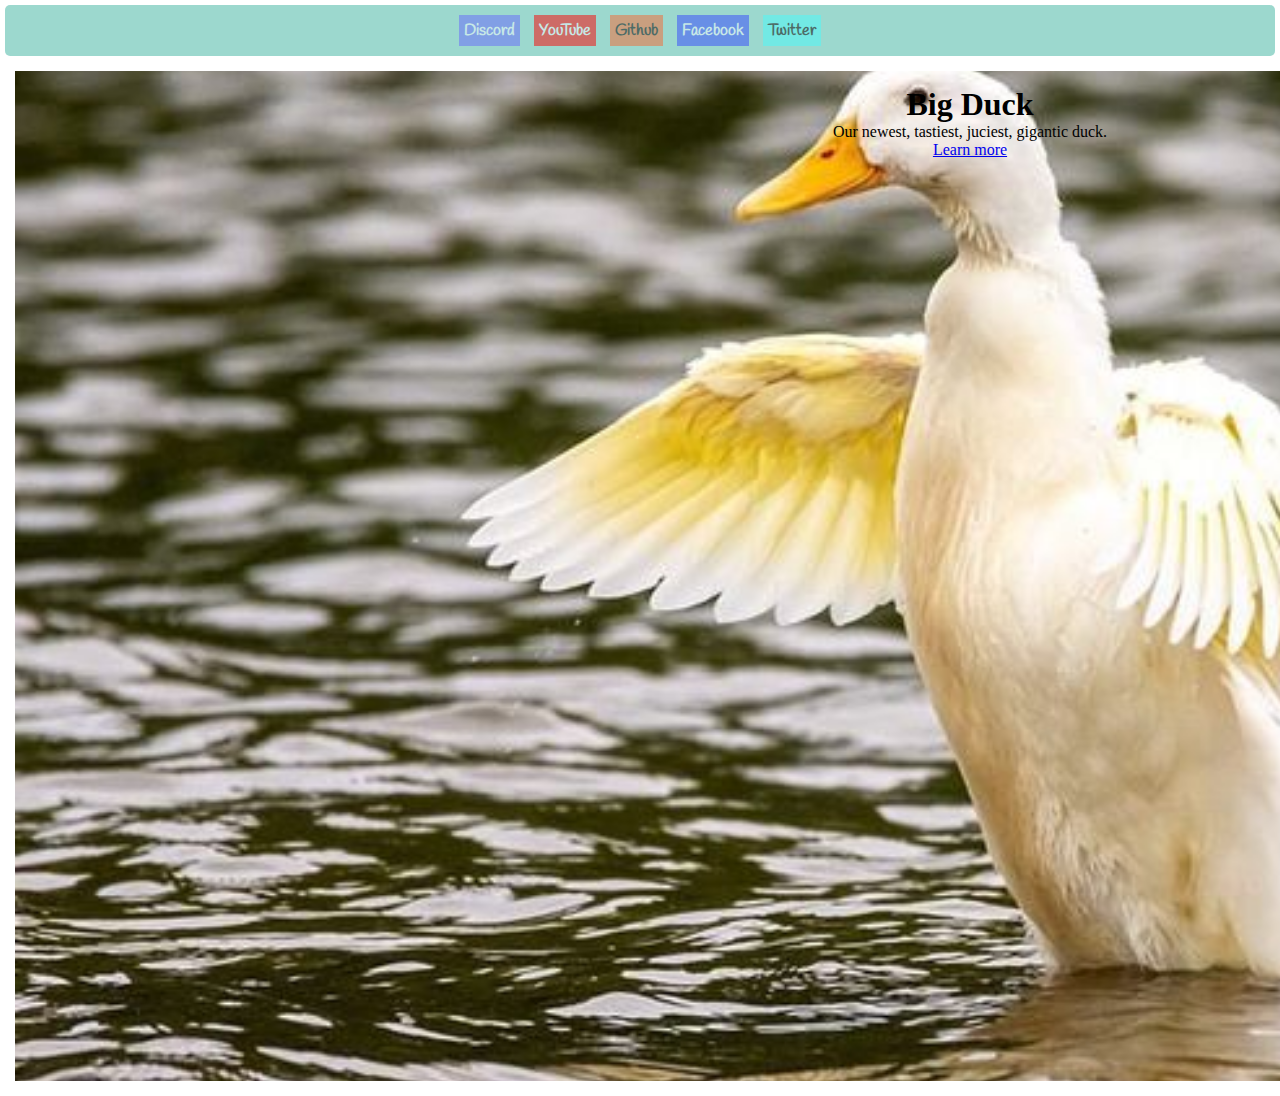
<file: index.html>
<!DOCTYPE html>
<html lang="en">
<head>
<meta charset="UTF-8">
<meta name="viewport" content="width=device-width, initial-scale=1.0">
<title>Document</title>
</head>
<body>
 <style>
    div{
        text-align: center;
    }
 </style>
<div class="navbar">
        <div id="linksgroup">
            <div class="links" id="dc"><a href="">Discord</a></div>
            <div class="links" id="yt"><a href="">YouTube</a></div>
            <div class="links" id="github"><a href="">Github</a></div>
            <div class="links" id="fb"><a href="">Facebook</a></div>
            <div class="links" id="twitter"><a href="">Twitter</a></div>
    </div>
</div>

<div>
    <div class="banner">
        <div class="bannertext">
        <h1>Big Duck</h1>
        <p>Our newest, tastiest, juciest, gigantic duck.</p>
        <a href="#">Learn more</a>
</div>

   <link rel="stylesheet" href="style.css"> 
</body>
</html>
</file>
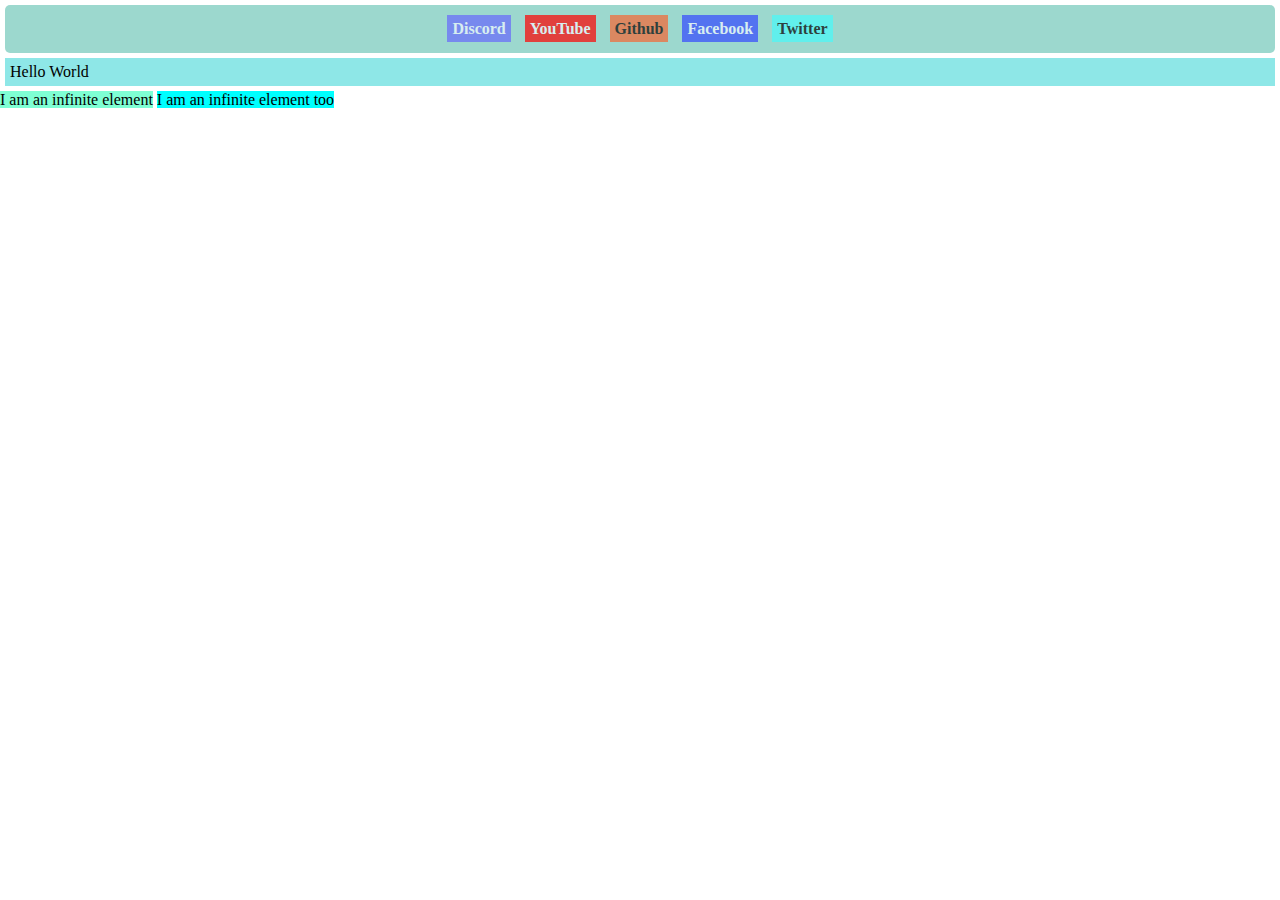
<file: marykylaleonida_module5/index.html>
<!DOCTYPE html>
<html lang="en">
<head>
<meta charset="UTF-8">
<meta name="viewport" content="width=device-width, initial-scale=1.0">
<title>Document</title>
<style>
*{
    padding: 0px;
    margin: 0px
}
div{
    padding: 5px;
    margin: 5px;
}
.navbar{
    border: 5px black;
    border-radius: 5px;
    background-color: rgba(106, 196, 181, 0.664);
}
#twitter{
    background-color: rgb(73, 250, 250);
}
#twitter a{
    color: black;
}
#dc{
    background-color: rgb(104, 104, 252);
}
#dc a{
    color:aliceblue
}
#fb{
    background-color: rgb(53, 73, 255);
}
#fb a{
    color: aliceblue;
}
#yt{
    background-color: red;
}
#yt a{
    color: aliceblue;
}
#github{
    background-color: rgb(247, 103, 51);
}
#github a{
    color: black
}
.links{
    display: inline;
    border: 5px;
    font-family: cursive;
    font-weight: 600;
    opacity: 0.7;
    transform: .600s;
}
.links:hover{
    opacity: 1;
}
#linksgroup{
    text-align: center;

}
.links a{
    text-decoration: none; 
}
</style>
</head>
<body>
 
<div class="navbar">
        <div id="linksgroup">
            <div class="links" id="dc"><a href="">Discord</a></div>
            <div class="links" id="yt"><a href="">YouTube</a></div>
            <div class="links" id="github"><a href="">Github</a></div>
            <div class="links" id="fb"><a href="">Facebook</a></div>
            <div class="links" id="twitter"><a href="">Twitter</a></div>
    </div>
</div>








    <div style="background-color: rgb(142, 231, 231);">Hello World</div>
    <span style="background-color: aquamarine;">I am an infinite element</span>
    <span style="background-color: aqua;">I am an infinite element too</span>
</body>
</html>
</file>
<file: style.css>
@import url('https://fonts.googleapis.com/css2?family=Handlee&family=Patrick+Hand&family=Pixelify+Sans&family=Press+Start+2P&display=swap');

*{
    padding: 0px;
    margin: 0px
}
div{
    padding: 5px;
    margin: 5px;
}
.navbar{
    border: 5px black;
    border-radius: 5px;
    background-color: rgba(106, 196, 181, 0.664);
}
#twitter{
    background-color: rgb(73, 250, 250);
}
#twitter a{
    color: black;
}
#dc{
    background-color: rgb(104, 104, 252);
}
#dc a{
    color:aliceblue
}
#fb{
    background-color: rgb(53, 73, 255);
}
#fb a{
    color: aliceblue;
}
#yt{
    background-color: red;
}
#yt a{
    color: aliceblue;
}
#github{
    background-color: rgb(247, 103, 51);
}
#github a{
    color: black
}
.links{
    display: inline;
    border: 5px;
    font-family: 'Handlee';
    font-weight: 600;
    opacity: 0.5;
    transition: .4s;
}
.links:hover{
    opacity: 1;
    transition: 1;
    font-size: larger;
}
#linksgroup{
    text-align: center;

}
.links a{
    text-decoration: none; 
}

.banner{
    background-image: url(ducks.jpg);
    background-size: cover;
    background-position: center;
    width: 1900px;
    height: 1000px;
}
</file>
